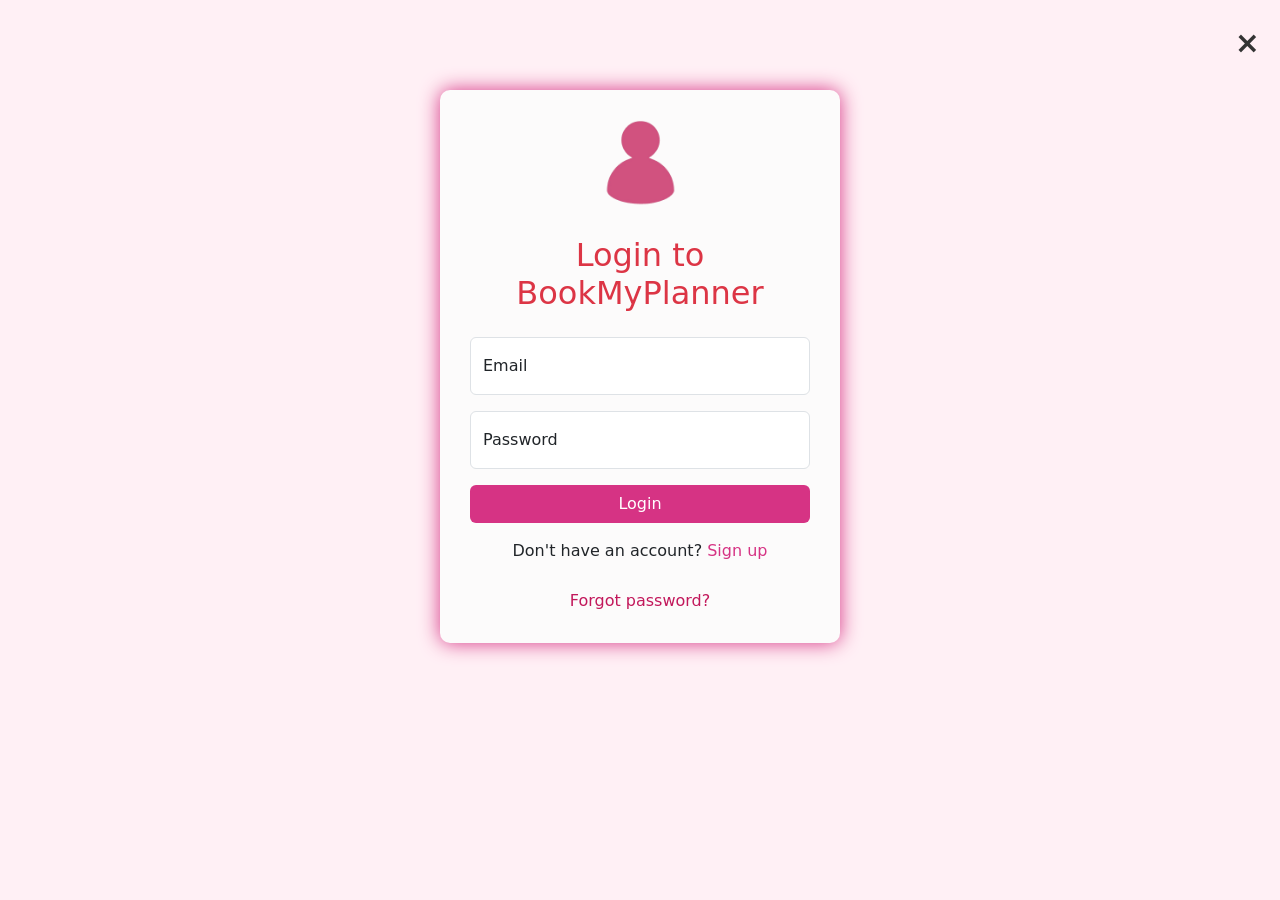
<file: companies.html>
<!DOCTYPE html>
<html lang="en">

<head>
  <meta charset="UTF-8">
  <meta name="viewport" content="width=device-width, initial-scale=1.0">
  <title>BookMyPlanner/companies</title>
  <link rel="stylesheet" href="companies.css">
</head>

<body>
 <script>
  document.addEventListener("DOMContentLoaded", function () {
    if (
      localStorage.getItem("isLoggedIn") !== "true" ||
      !localStorage.getItem("token")
    ) {
      alert("Please login first.");
      window.location.href = "website login page.html";
    }
  });
</script>

  <header class="header">
    <div class="navbar">
      <div class="logo-class">
        <img src="images/logo.png" class="logo" alt="site logo">
      </div>
      <div class="action">
        <a href="index.html" class="actionbar"><b>Home</b></a>
        <a href="#foot" class="actionbar"><b>About</b></a>
        <button class="actionbar"><b>Services</b></button>
      </div>
      <div class="search-box">
        <input id="search" type="text" name="q" placeholder="Search...">
        <button type="submit"><img src="images/search.png" alt=""></button>
      </div>
      <div class="login">
        <a href="website login page.html"><img src="images/login.png" alt="Login"></a>
      </div>
    </div>

  </header>
  <main>
    <div class="hero">
      <h2>BookMyPlanner</h2><br>
      <p>BookMyPlanner is an online event management platform
        designed to streamline the planning and booking process
        for various events such as weddings, birthday parties,
        corporate events, and social gatherings. It acts as a
        one-stop solution for clients to discover, compare,
        and book event-related services.
      </p>
      <br>

      <div class="address">
        <h4>Address</h4>
        <p>123, Scheme No. 78</p>
        <p>Vijay Nagar, Indore</p>
        <p>Madhya Pradesh, India</p>
      </div>

    </div>
    <div id="notFoundMessage">
      Not Found
    </div>

    <div class="book">
      <div class="companies">
        <div class="com">
          <h3>HappyNest Planners</h3>


        </div>

        <div class="info">
          <div><img src="images/location.png" alt="location"></div>
          <p>130, Blossom Avenue, Vijay Nagar, Indore, Madhya Pradesh</p>
          <button class="btn " onclick="location.href='companies/Happynestdetail.html'">Detail</button></a>
        </div>
        <div class="contact">
          <a href="tel:+919876543210" style="text-decoration:none; color:#d63384; font-weight:bold;">
            📞 +91 1800 6573 677
          </a>

        </div>

      </div>
      <br><br>

      <div class="companies">
        <div class="com">
          <h3>EventHub</h3>

        </div>
        <div class="info">
          <div><img src="images/location.png" alt="location"></div>
          <p>22, Coral Plaza, Bandra West, Mumbai, Maharashtra</p>
          <button class="btn " onclick="location.href='companies/EventHub.html'">Detail</button></a>
        </div>
        <div class="contact">
          <a href="tel:+919876543210" style="text-decoration:none; color:#d63384; font-weight:bold;">
            📞 +91 1800 8888 485
          </a>


        </div>
      </div>
      <br><br>

      <div class="companies">
        <div class="com">
          <h3>Event Planners</h3>

        </div>
        <div class="info">
          <div><img src="images/location.png" alt="location"></div>
          <p>Flat No. 4B, Skyline Residency, Salt Lake City, Kolkata</p>
          <button class="btn " onclick="location.href='companies/EventPlanner.html'">Detail</button></a>
        </div>
        <div class="contact">
          <a href="tel:+919876543210" style="text-decoration:none; color:#d63384; font-weight:bold;">
            📞 +91 1800 8888 676
          </a>


        </div>
      </div>
      <br><br>

      <div class="companies">
        <div class="com">
          <h3>Spirit of Celebration</h3>


        </div>
        <div class="info">
          <div><img src="images/location.png" alt="location"></div>
          <p>Flat No. 4B, Skyline Residency, Salt Lake City, Kolkata</p>
          <button class="btn " onclick="location.href='companies/Spirit.html'">Detail</button></a>
        </div>
        <div class="contact">
          <a href="tel:+919876543210" style="text-decoration:none; color:#d63384; font-weight:bold;">
            📞 +91 1800 8888 958
          </a>


        </div>
      </div>
      <br><br>


      <div class="companies">
        <div class="com">
          <h3>Color Burst Events</h3>


        </div>
        <div class="info">
          <div><img src="images/location.png" alt="location"></div>
          <p>Flat No. 4B, Skyline Residency, Salt Lake City, Kolkata</p>
          <button class="btn " onclick="location.href='companies/Color.html'">Detail</button></a>
        </div>
        <div class="contact">
          <a href="tel:+919876543210" style="text-decoration:none; color:#d63384; font-weight:bold;">
            📞 +91 1800 8888 568
          </a>


        </div>
      </div>
      <br><br>



      <div class="companies">
        <div class="com">
          <h3>Wedding Organisation</h3>


        </div>
        <div class="info">
          <div><img src="images/location.png" alt="location"></div>
          <p>Flat No. 4B, Skyline Residency, Salt Lake City, Kolkata</p>
          <button class="btn " onclick="location.href='companies/Wedding.html'">Detail</button></a>
        </div>
        <div class="contact">
          <a href="tel:+919876543210" style="text-decoration:none; color:#d63384; font-weight:bold;">
            📞 +91 1800 8888 325
          </a>


        </div>
      </div>
      <br><br>






      <div class="companies">
        <div class="com">
          <h3>FestiveAura Events</h3>


        </div>
        <div class="info">
          <div><img src="images/location.png" alt="location"></div>
          <p>203, Green Leaf Tower, Sector 62, Noida, Uttar Pradesh</p>
          <button class="btn " onclick="location.href='companies/FestiveAura.html'">Detail</button></a>
        </div>
        <div class="contact">
          <a href="tel:+919876543210" style="text-decoration:none; color:#d63384; font-weight:bold;">
            📞 +91 1800 8888 676
          </a>


        </div>
      </div>
      <br><br>

      <div class="companies">
        <div class="com">
          <h3>Memory Makers</h3>


        </div>
        <div class="info">
          <div><img src="images/location.png" alt="location"></div>
          <p>Flat No. 4B, TechTower Residency, Salt Lake City, Kolkata</p>
          <button class="btn " onclick="location.href='companies/Memory.html'">Detail</button></a>
        </div>
        <div class="contact">
          <a href="tel:+919876543210" style="text-decoration:none; color:#d63384; font-weight:bold;">
            📞 +91 1800 8888 568
          </a>


        </div>
      </div>
      <br><br>


      <div class="companies">
        <div class="com">
          <h3>Glitz & Vibe Events</h3>


        </div>
        <div class="info">
          <div><img src="images/location.png" alt="location"></div>
          <p>Flat No. 4B, Skyline Residency, Salt Lake City, Kolkata</p>
          <button class="btn " onclick="location.href='companies/Glitz.html'">Detail</button></a>
        </div>
        <div class="contact">
          <a href="tel:+919876543210" style="text-decoration:none; color:#d63384; font-weight:bold;">
            📞 +91 1800 8888 459
          </a>


        </div>
      </div>
      <br><br>



      <div class="companies">
        <div class="com">
          <h3>Happy Events</h3>


        </div>
        <div class="info">
          <div><img src="images/location.png" alt="location"></div>
          <p>Flat No. 4B, Skyline Residency, Salt Lake City, Kolkata</p>
          <button class="btn " onclick="location.href='companies/HappyEvent.html'">Detail</button></a>
        </div>
        <div class="contact">
          <a href="tel:+919876543210" style="text-decoration:none; color:#d63384; font-weight:bold;">
            📞 +91 1800 8888 325
          </a>


        </div>
      </div>
      <br><br>


      <div class="companies">
        <div class="com">
          <h3>PartyNest Events</h3>


        </div>
        <div class="info">
          <div><img src="images/location.png" alt="location"></div>
          <p>Flat No. 4B, Skyline Residency, Salt Lake City, Kolkata</p>
          <button class="btn " onclick="location.href='companies/Party.html'">Detail</button></a>
        </div>
        <div class="contact">
          <a href="tel:+919876543210" style="text-decoration:none; color:#d63384; font-weight:bold;">
            📞 +91 1800 8888 746
          </a>


        </div>
      </div>
      <br><br>



      <div class="companies">
        <div class="com">
          <h3>Bold Bash Decor</h3>


        </div>
        <div class="info">
          <div><img src="images/location.png" alt="location"></div>
          <p>Flat No. 4B, Skyline Residency, Salt Lake City, Kolkata</p>
          <button class="btn " onclick="location.href='companies/Bold.html'">Detail</button></a>
        </div>
        <div class="contact">
          <a href="tel:+919876543210" style="text-decoration:none; color:#d63384; font-weight:bold;">
            📞 +91 1800 8888 999
          </a>


        </div>
      </div>
      <br><br>


      <div class="companies">
        <div class="com">
          <h3>Unique Management</h3>


        </div>
        <div class="info">
          <div><img src="images/location.png" alt="location"></div>
          <p>18/2, Sapphire Arcade, MG Road, Bengaluru, Karnataka</p>
          <button class="btn " onclick="location.href='companies/Unique.html'">Detail</button></a>
        </div>
        <div class="contact">
          <a href="tel:+919876543210" style="text-decoration:none; color:#d63384; font-weight:bold;">
            📞 +91 1800 8888 676
          </a>


        </div>

      </div>




    </div>


  </main>

  <footer>
    <div id="foot" class="foot">
      <h4>Services</h4>
      <p>Event Planning Services</p>
      <p>Event Design & Decor</p>
      <p>Photography & Videography</p>
      <p>Corporate & Business Services</p>
      <p>Customization & Personalization</p>
    </div>
    <div class="foot">
      <h4>About</h4>
      <p>
        BookMyPlanner is your one-stop destination for all event planning and management needs.
        Whether it's a dream wedding, a memorable birthday, a grand corporate event, or an intimate private gathering,
        we bring your vision to life with creativity, precision, and passion.
      </p>
    </div>
    <div class="foot">
      <h4>Contact Us</h4>
      <div class="social-icons">
        <a href="#"><img src="images/social/insta.png" alt="Instagram"></a>
        <a href="#"><img src="images/social/email.png" alt="Email"></a>
        <a href="#"><img src="images/social/twitter.png" alt="Twitter"></a>
      </div>

    </div>
    <div class="copy-right">
      &copy; 2025 BookMyPlanner. All Rights Reserved.

    </div>


  </footer>

</body>
<script src="companies.js"></script>


</html>
</file>
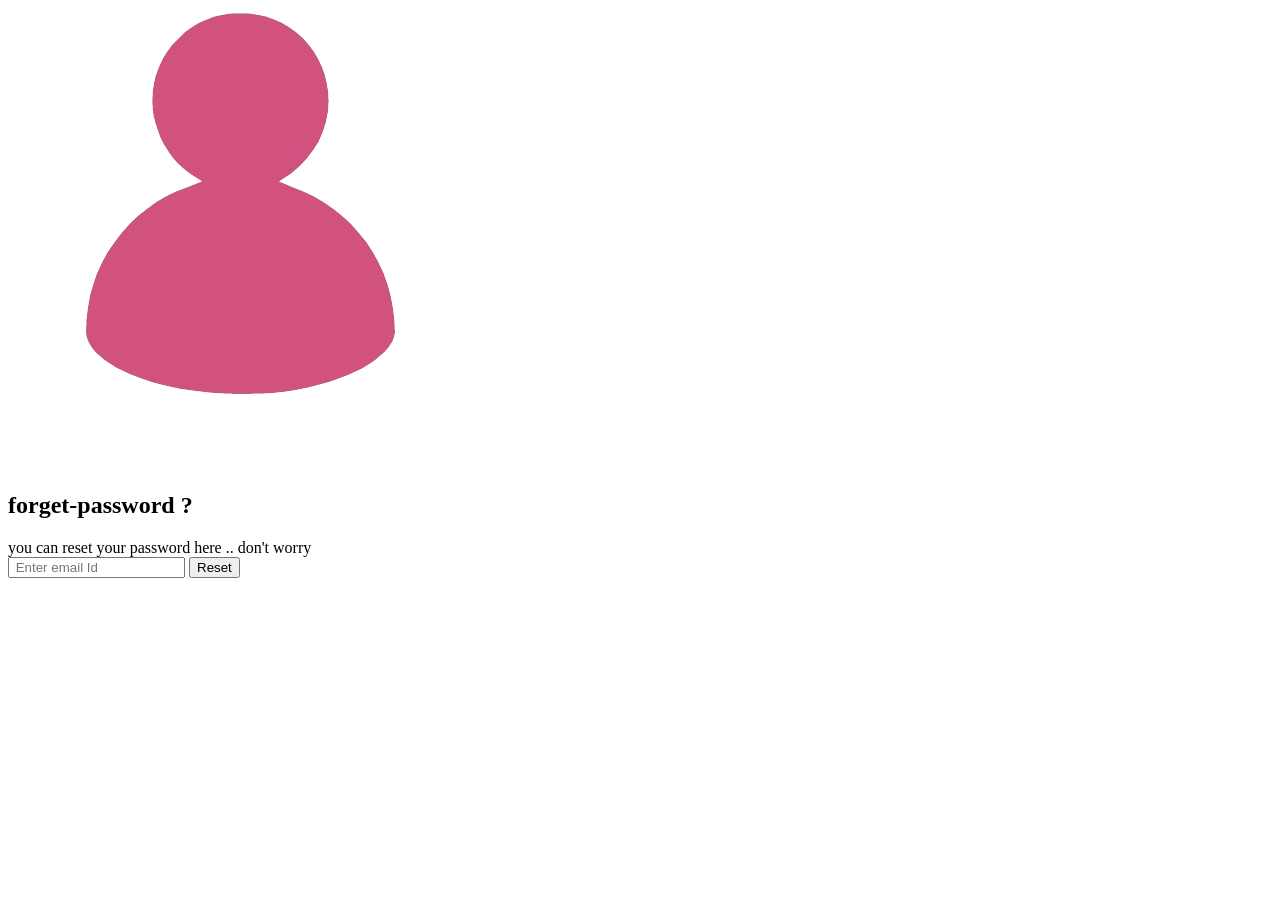
<file: forgetpage.html>
<!DOCTYPE html>
<html lang="en">
<head>
    <meta charset="UTF-8">
    <meta name="viewport" content="width=device-width, initial-scale=1.0">
    <title>BookMyPlanner - forget-password</title>
    <link rel="stylesheet" href="login.css">
</head>
<body>
    <div class="login-container">
        <div class="logo">
            <img src="images/login.png" alt="User photo Logo">
        </div>
        <h2>forget-password ?</h2>
        <span>you can reset your password here .. don't worry</span>
        <form  action="http://localhost:5000/forget-password" method="POST">
            <input type="email" name="emai;" placeholder=" Enter email Id " required>
                        <button type="submit">Reset</button>
        </form>
        
    </div>
</body>
</html>
</file>
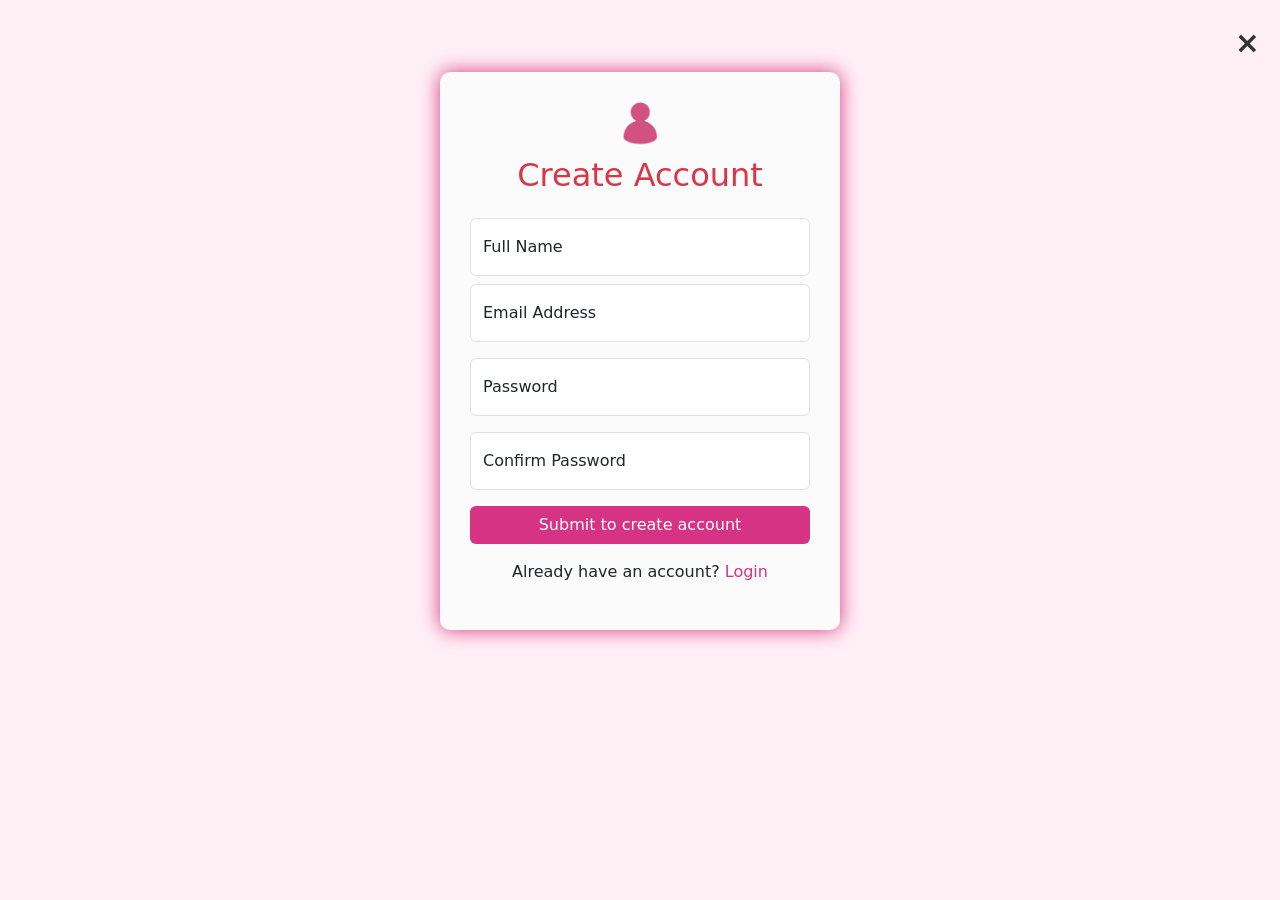
<file: signuppage.html>
<!DOCTYPE html>
<html lang="en">

<head>
  <meta charset="UTF-8">
  <meta name="viewport" content="width=device-width, initial-scale=1.0">
  <title>Sign-up</title>
  <link href="https://cdn.jsdelivr.net/npm/bootstrap@5.3.0/dist/css/bootstrap.min.css" rel="stylesheet">
  <style>
    body {
      background-color: #fff0f5;
    }

    .signup-container {
      max-width: 400px;
      margin: auto;
      margin-top: 8vh;
      padding: 30px;
      border-radius: 10px;
      background: #fcfbfb;
      box-shadow: 0 0 20px #d63384;
      text-align: center;
    }

    .logo img {
      width: 50px;
    }

    .close-btn {
      position: absolute;
      top: 20px;
      right: 20px;
      font-size: 30px;
      color: #333;
      text-decoration: none;
      font-weight: bold;
    }

    .close-btn:hover {
      color: #ff4081;
    }

    .btn-custom {
      background: #d63384;
      color: white;
    }

    .btn-custom:hover {
      background: #c2185b;
    }

    .signup-link a {
      color: #d63384;
      text-decoration: none;
    }
  </style>
</head>

<body>

  <a href="index.html" class="close-btn">&times;</a>

  <div class="signup-container">
    <div class="logo mb-1">
      <img src="images/login.png" alt="User Logo">
    </div>
    <h2 class="text-danger mb-4">Create Account</h2>

    <form id="signupForm">
      <div class="form-floating mb-2">
        <input type="text" class="form-control" id="name" name="name" placeholder="Full Name" required>
        <label for="name">Full Name</label>
      </div>
      <div class="form-floating mb-3">
        <input type="email" class="form-control" id="email" name="email" placeholder="Email" required>
        <label for="email">Email Address</label>
      </div>
      <div class="form-floating mb-3">
        <input type="password" class="form-control" id="password" name="password" placeholder="Password" required>
        <label for="password">Password</label>
      </div>
      <div class="form-floating mb-3">
        <input type="password" class="form-control" id="confirm_password" name="confirm_password"
          placeholder="Confirm Password" required>
        <label for="confirm_password">Confirm Password</label>
      </div>
      <button type="submit" class="btn btn-custom w-100">Submit to create account</button>
    </form>

    <p class="signup-link mt-3">Already have an account? <a href="website login page.html">Login</a></p>
  </div>

  <script>
    // document.addEventListener("DOMContentLoaded", function () {
    //   const form = document.getElementById('signupForm');
    //   if (!form) {
    //     console.error("signupForm not found");
    //     return;
    //   }

    const form = document.getElementById('signupForm');

    form.addEventListener('submit', async function (e) {
      e.preventDefault();


      const formData = new FormData(this);

      const data = Object.fromEntries(formData.entries());


      if (data.password !== data.confirm_password) {
        alert("Passwords and Confirm password do not match!");
        return;
      }
      console.log(data)

      try {
        // fetch('http://localhost:5000').then((e) => console.log(e)).catch()

        const response = await fetch('http://localhost:5000/api/signup', {
          method: 'POST',
          headers: {
            'Content-Type': 'application/json'
          },

          body: JSON.stringify({ name: data.name, email: data.email, password: data.password })
        });

        if (response.ok) {
          alert("Signup successful!");
          window.location.href = 'website login page.html';
        } else {
          const errorData = await response.json();
          alert(errorData.message || "Signup failed.");
        }
      } catch (err) {
        alert("Signup failed. Please try again.");
        console.error(err);
      }
    });
    // });
  </script>

</body>

</html>
</file>
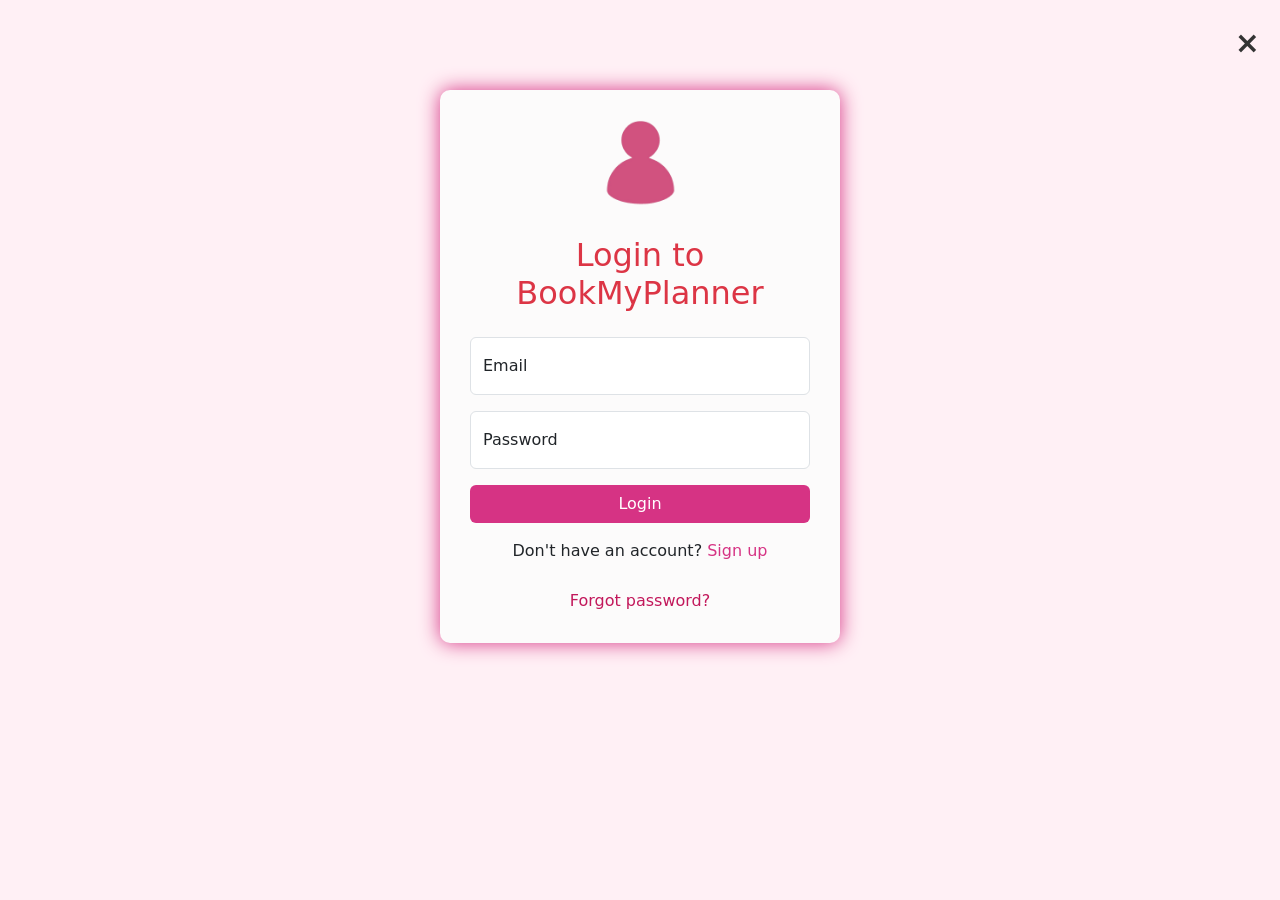
<file: website login page.html>
<!DOCTYPE html>
<html lang="en">

<head>
  <meta charset="UTF-8">
  <meta name="viewport" content="width=device-width, initial-scale=1.0">
  <title>BookMyPlanner - Login</title>
  <link href="https://cdn.jsdelivr.net/npm/bootstrap@5.3.0/dist/css/bootstrap.min.css" rel="stylesheet">
  <style>
    body {
      background-color: #fff0f5;
    }

    .login-container {
      max-width: 400px;
      margin: auto;
      margin-top: 10vh;
      padding: 30px;
      border-radius: 10px;
      background: #fcfbfb;
      box-shadow: 0 0 20px #d63384;
      text-align: center;
    }

    .logo img {
      width: 100px;
    }

    .close-btn {
      position: absolute;
      top: 20px;
      right: 20px;
      font-size: 30px;
      color: #333;
      text-decoration: none;
      font-weight: bold;
    }

    .close-btn:hover {
      color: #ff4081;
    }

    .btn-custom {
      background: #d63384;
      color: white;
    }

    .btn-custom:hover {
      background: #c2185b;
    }

    .signup-link a,
    .forget-password {
      color: #d63384;
      text-decoration: none;
    }

    .forget-password {
      display: inline-block;
      margin-top: 10px;
      color: #c2185b;
    }
  </style>
</head>

<body>

  <a href="index.html" class="close-btn">&times;</a>

  <div class="login-container">
    <div class="logo mb-3">
      <img src="images/login.png" alt="User Logo">
    </div>
    <h2 class="text-danger mb-4">Login to BookMyPlanner</h2>

    <form id="loginForm">
      <div class="form-floating mb-3">
        <input type="email" class="form-control" id="email" name="email" placeholder="Email" required>
        <label for="email">Email</label>
      </div>
      <div class="form-floating mb-3">
        <input type="password" class="form-control" id="password" name="password" placeholder="Password" required>
        <label for="password">Password</label>
      </div>
      <button type="submit" class="btn btn-custom w-100">Login</button>
    </form>

    <p class="signup-link mt-3">Don't have an account? <a href="signuppage.html">Sign up</a></p>
    <a href="forgetpage.html" class="forget-password">Forgot password?</a>
  </div>

  <script>
    // document.getElementById('loginForm').addEventListener('submit', async function(e) {
    //   e.preventDefault();

    //   const email = e.target.email.value;
    //   const password = e.target.password.value;

    //   try {
    //     const response = await fetch('http://localhost:5000/api/login', {
    //       method: 'POST',
    //       headers: { 'Content-Type': 'application/json' },
    //       body: JSON.stringify({ email, password })
    //     });

    //     if (response.ok) {
    //       const data = await response.json();
    //       localStorage.setItem('token', data.token);
    //       localStorage.setItem("isLoggedIn","true");
    //       window.location.href = 'index.html';
    //     } else {
    //       const errorData = await response.json();
    //       alert('Login failed: ' + errorData.message);
    //     }
    //   } catch (error) {
    //     console.error('Error during login:', error);
    //     alert('An error occurred. Please try again.');
    //   }
    // });
    document.getElementById("loginForm").addEventListener("submit", async (e) => {
      e.preventDefault();

      const email = document.getElementById("email").value;
      const password = document.getElementById("password").value;

      const res = await fetch("http://localhost:5000/api/login", {
        method: "POST",
        headers: { "Content-Type": "application/json" },
        body: JSON.stringify({ email, password }),
      });

      const data = await res.json();
         console.log("Login response data:", data);
      if (data.success) {
        // ✅ Save token and user name in localStorage
        localStorage.setItem("token", data.token);
        localStorage.setItem("username", data.name);
        localStorage.setItem("isLoggedIn", "true");
        window.location.href = "index.html";
      } else {
        alert(data.message);
      }
    });
  </script>



</body>

</html>
</file>
<file: companies.css>
* {
  margin: 0;
  padding: 0;
  box-sizing: border-box;
}

html, body {
  height: 100%;
  background-color: #fff0f0; 
              
  font-family: 'Segoe UI', Tahoma, Geneva, Verdana, sans-serif;
  text-shadow: #d75d00;
}

.header {
  background-color:#fff0f0; ;
  padding: 20px 40px;
}

.navbar {
  display: flex;
  justify-content: space-between;
  align-items: center;
}

.logo {
  margin-left: 40px;
  height: 100px;
  background-color: transparent;
}

.action {
  display: flex;
  gap: 50px;
  margin-left: 30px;
}

.actionbar {
  background-color: #fff0f0;
  border: none;
  text-decoration: none;
  color:#d63384; 
  font-size: 20px;

  transition: color 0.3s, border-bottom 0.3s;
}
.actionbar:hover {
  color: #d63384;
  border-bottom: 2px solid #d63384;
}
 .login img{
  height: 40px;
  margin-right: 30px;
 }
 
 footer {
  margin-top: 20px;
  background-color: #ba7090;
  padding: 50px 40px 20px 40px;
  display: flex;
  flex-wrap: wrap;
  justify-content: space-between;
  align-items: flex-start;
  color: #fff;
  gap: 60px;
  position: relative;
  font-family: 'Segoe UI', Tahoma, Geneva, Verdana, sans-serif;
}

.foot {
  flex: 1;
  min-width: 250px;
  margin: 20px;
;
}

.foot h4 {
  margin-bottom: 15px;
}

.foot p {
  margin: 8px 0;
  color: rgb(247, 241, 241);
}

.social-icons {
  display: flex;
  gap: 15px;
  margin-top: 15px;
}

.social-icons a img {
  height: 30px;
  width: 30px;
  object-fit: contain;
  transition: transform 0.3s ease;
}

.social-icons a img:hover {
  transform: scale(1.1);
}
.foot a img{
  height: 40px;
}
.copy-right {
  width: 100%;
  text-align: center;
  margin-top: 40px;
  font-size: 14px;
  border-top: 1px solid #fff;
  padding-top: 15px;
  color: #0f0f0f;
}
main {
  display: flex;
  gap: 20px;
  padding: 20px;
  align-items: flex-start;
}
#notFoundMessage{
  margin-top: 30px;
  margin-left: 450px;
  font-size: larger;
  font-weight: 600;
  text-align: center;
  justify-content:center;
  align-items: center;
  display: none;

}
.book{
  margin-left: 30px;
  width: 90%;
}
.companies{
  width: 90%;
  height: 100px;
  border-bottom: 1px solid rgb(180, 51, 171);
}
.companies h3{
  color: #d63384;
}
.com{
  display: flex;
  flex-wrap: wrap;
  justify-content: space-between;
}
.com p{
  color: #0f0f0f;
}
.com button{
  width: 90px;
  height: 30px;
  border-radius: 20px;
  text-align: center;
  text-decoration: none;
  color: #d63384;
  border: 2px solid #d63384;
  background-color: transparent;
  cursor: pointer;
}
.com button:hover{
  background-color: #d63384;
  color: white;
}
.info{
  display: flex;
}
.info p{
  color: #0f0f0f;
}
.info img{
  width: 20px;
}
.contact {

  display: flex;
  flex-wrap: wrap;
  justify-content: space-between;
  margin-top: 10px;
  text-align: center;
}

.contact a {
  text-decoration: none;
  color: #d63384;
  font-weight: bold;
  font-size: 14px;
  transition: color 0.3s ease;
  position: relative;
 
}

.contact a:hover {
  color: #b0065b;
}
  .btn {
  margin-left: 500px;
  width: 90px;
  height: 30px;
  border-radius: 20px;
  text-align: center;
  text-decoration: none;
  color: #d63384;
  border: 2px solid #d63384;
  background-color: transparent;
  justify-content: space-evenly;
  position: relative;
  cursor: pointer;

  
}

.btn:hover {
  background-color: #d63384;
  color: white;
}

.search-box {
  display: flex;
  align-items: center;
  gap: 5px; /* Optional: for spacing between input and button */
}

.search-box input[type="text"] {
  width: 300px;
  padding: 10px 10px;
  background-color: #fff0f0 ;
  border: 1px solid #ba5286;
  border-radius: 4px;
  outline: none;
}

.search-box button {
  border: none;
  background: none;
  padding: 0;
  cursor: pointer;
  display: flex;
  align-items: center;
  justify-content: center;
  height: 40px; /* Same as your image height */
  width: 40px;  /* Optional: keeps the button square */
}

.search-box button img {
  width: 24px;  /* You can adjust size */
  height: 24px;
  object-fit: contain;
}
.hero {
  position: sticky;
  top: 20px;
  width: 250px;
  height: auto;
  background-color: #fff0f0;
  padding: 20px;
  border-right: 2px solid #d63384;
  box-shadow: 2px 0 5px rgba(0, 0, 0, 0.05);
  font-size: 14px;
  color: #333;
  align-self: flex-start;
}


 .address{
  margin-top: 40px;
 }

/* Responsive Styles */
@media (max-width: 1200px) {
  .action {
    gap: 20px;
    margin-left: 10px;
  }

  .search-box input[type="text"] {
    width: 200px;
  }

  .btn {
    margin-left: 0;
  }
}

@media (max-width: 992px) {
  main {
    flex-direction: column;
    padding: 10px;
    align-items: center;
  }

  .hero {
    position: relative;
    top: 0;
    width: 90%;
    border-right: none;
    box-shadow: none;
    padding: 10px;
    margin-bottom: 20px;
  }

  .book {
    width: 100%;
    margin-left: 0;
  }

  .companies {
    padding: 10px;
  }

  .btn {
    margin-left: 0;
    width: 80px;
    height: 30px;
  }
}

@media (max-width: 768px) {
  .navbar {
    flex-direction: column;
    align-items: flex-start;
    gap: 10px;
  }

  .logo {
    margin-left: 0;
    height: 80px;
  }

  .action {
    flex-wrap: wrap;
    justify-content: flex-start;
    gap: 10px;
    margin-left: 0;
  }

  .search-box input[type="text"] {
    width: 150px;
  }

  footer {
    flex-direction: column;
    align-items: center;
    padding: 20px;
  }

  .foot {
    margin: 10px 0;
  }

  .copy-right {
    margin-top: 20px;
    padding-top: 10px;
  }
}

@media (max-width: 576px) {
  .hero h2 {
    font-size: 20px;
  }

  .hero p {
    font-size: 14px;
  }

  .companies h3 {
    font-size: 18px;
  }

  .info p {
    font-size: 14px;
  }

  .contact a {
    font-size: 12px;
  }

  .btn {
    width: 70px;
    height: 28px;
    font-size: 12px;
  }

  .search-box input[type="text"] {
    width: 120px;
    padding: 8px;
  }

  .search-box button img {
    width: 20px;
    height: 20px;
  }
}
</file>
<file: login.css>
/* body {
    margin: 0;
    font-family: 'Segoe UI', sans-serif;
    background: #fff0f5;
    display: flex;
    justify-content: center;
    align-items: center;
    height: 100vh;
}

.close-btn {
    text-decoration: none;
    position: absolute;
    top: 20px;
    right: 20px;
    font-size: 30px;
    cursor: pointer;
    color: #333;
    font-weight: bold;
    transition: color 0.3s ease;
}

.close-btn:hover {
    color: #ff4081;
    
}

.login-container {
    background: #fcfbfb;
    padding: 40px;
    border-radius: 10px;
    box-shadow: 0 0 20px #d63384;
    text-align: center;
    width: 60%;
    max-width: 400px;
}

.logo img {
    width: 150px;
    margin-bottom: 20px;
}

h2 {
    margin-bottom: 25px;
    color: #d63384;
}

form input {
    width: 100%;
    padding: 12px 15px;
    margin: 10px 0;
    border: 1px solid #ccc;
    border-radius: 5px;
}

button {
    width: 100%;
    padding: 12px;
    background: #d63384;
    color: white;
    border: none;
    border-radius: 5px;
    font-weight: bold;
    cursor: pointer;
}

button:hover {
    background: #c2185b;
}

.signup-link {
    margin-top: 15px;
}

.signup-link a {
    color: #d63384;
    text-decoration: none;
}

.forget-password {
    color: #c2185b;
    text-decoration: none;
} */
</file>
